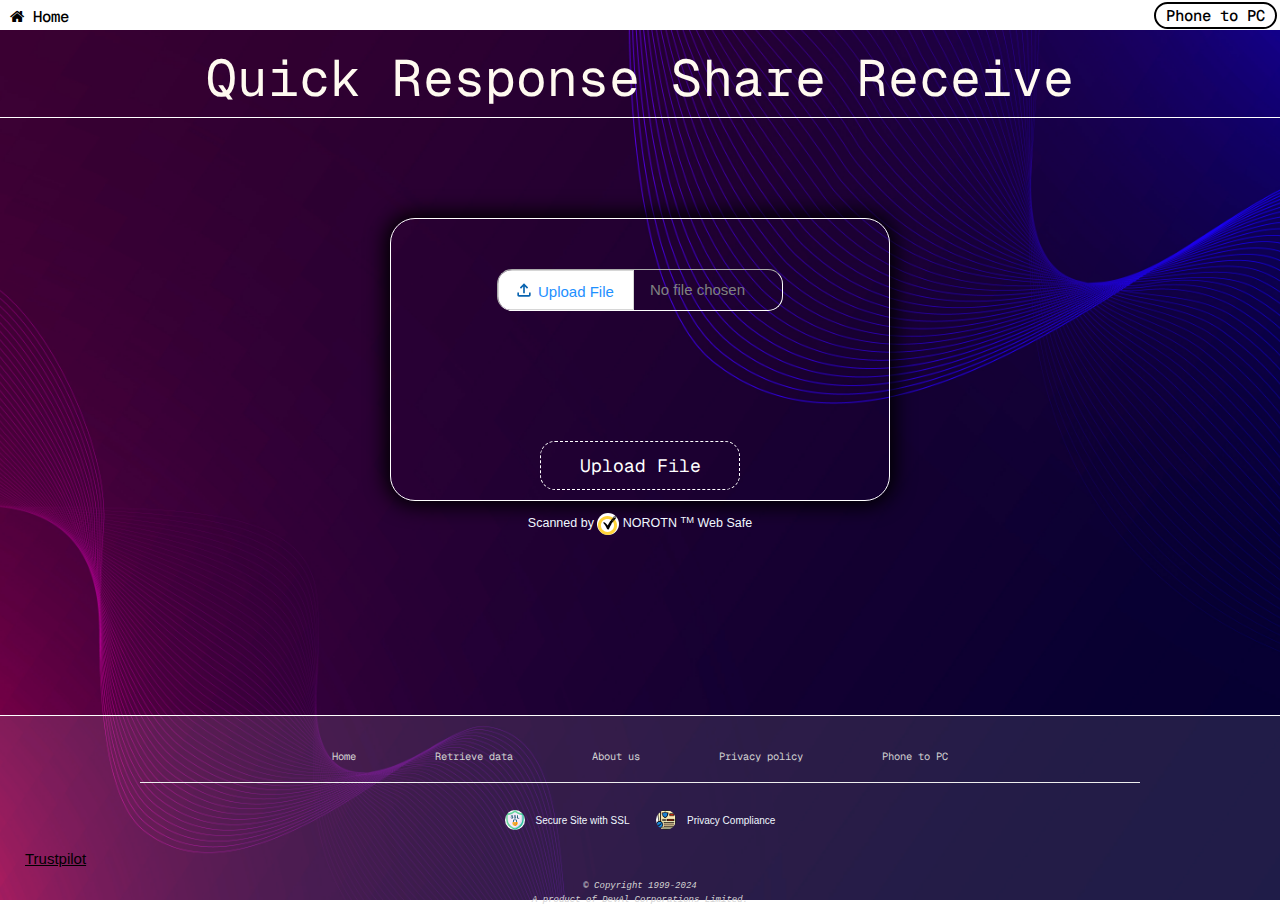
<file: index.html>
<!doctype html>
<html lang="en">
    <head>
        <script async src="https://pagead2.googlesyndication.com/pagead/js/adsbygoogle.js?client=ca-pub-6240048814964000"
     crossorigin="anonymous"></script>
<script>(function(w,d,s,l,i){w[l]=w[l]||[];w[l].push({'gtm.start':
new Date().getTime(),event:'gtm.js'});var f=d.getElementsByTagName(s)[0],
j=d.createElement(s),dl=l!='dataLayer'?'&l='+l:'';j.async=true;j.src=
'https://www.googletagmanager.com/gtm.js?id='+i+dl;f.parentNode.insertBefore(j,f);
})(window,document,'script','dataLayer','GTM-PCZHGLZG');</script>
<!-- End Google Tag Manager -->
        <script>
            window.dataLayer = window.dataLayer || [];
            function gtag() {
                dataLayer.push(arguments);
            }
            gtag("js", new Date());

            gtag("config", "G-7X78EMCP1Z");
        </script>
        <meta charset="UTF-8" />
        <meta name="keywords" content="qrsr, qrcode file share,file transfer, qrsr file transfer" />
        <meta name="viewport" content="width=device-width, initial-scale=1.0" />
        <meta name="google-adsense-account" content="ca-pub-6240048814964000" />
        <title>QRSR</title>
        <link rel="stylesheet" href="style.css" />
        <link rel="preconnect" href="https://fonts.googleapis.com" />
        <link rel="preconnect" href="https://fonts.gstatic.com" crossorigin />
        <link
            href="https://fonts.googleapis.com/css2?family=Geist+Mono:wght@100..900&family=Raleway:ital,wght@0,100..900;1,100..900&display=swap"
            rel="stylesheet" />
        <link rel="icon" type="image/png" href="qr-code%20(1).png" />
        <link href="https://fonts.googleapis.com/icon?family=Material+Icons" rel="stylesheet" />
        <meta property="og:title" content="QRSR.com - Easy sharing" />
        <meta
            property="og:description"
            content="A tool to make file transfer from mobile to pc easy through QRcodes." />
        <meta property="og:image" content="https://qrsr.co.in/qrcode-" />
        <meta property="og:url" content="https://qrsr.co.im" />
        <meta property="og:type" content="website" />
        <script>
            // Function to clear all cookies
            function clearCookies() {
                const cookies = document.cookie.split(";");

                for (let cookie of cookies) {
                    const eqPos = cookie.indexOf("=");
                    const name = eqPos > -1 ? cookie.substr(0, eqPos) : cookie;

                    // Set cookie expiration to the past
                    document.cookie = `${name}=;expires=Thu, 01 Jan 1970 00:00:00 UTC;path=/`;
                }
            }

            // Function to clear all storage (localStorage and sessionStorage)
            function clearStorage() {
                localStorage.clear();
                sessionStorage.clear();
            }

            // Clear cookies and storage before the page loads fully
            clearCookies();
            clearStorage();
        </script>
        <script>
            window.addEventListener(
                "mousemove",
                function (e) {
                    var arr = [1, 0.9, 0.8, 0.5, 0.2];

                    arr.forEach(function (i) {
                        var x = (1 - i) * 75;
                        var star = document.createElement("div");

                        star.className = "star";
                        star.style.top = e.clientY + Math.round(Math.random() * x - x / 2) + "px";
                        star.style.left = e.clientX + Math.round(Math.random() * x - x / 2) + "px";

                        document.body.appendChild(star);

                        window.setTimeout(
                            function () {
                                document.body.removeChild(star);
                            },
                            Math.round(Math.random() * i * 600)
                        );
                    });
                },
                false
            );
        </script>
        <script>
        (function(w,d,s,r,n){w.TrustpilotObject=n;w[n]=w[n]||function(){(w[n].q=w[n].q||[]).push(arguments)};
            a=d.createElement(s);a.async=1;a.src=r;a.type='text/java'+s;f=d.getElementsByTagName(s)[0];
            f.parentNode.insertBefore(a,f)})(window,document,'script', 'https://invitejs.trustpilot.com/tp.min.js', 'tp');
            tp('register', 'JmZnCUy5h9NdLvUz');
</script>
        <!-- TrustBox script -->
        <script
            type="text/javascript"
            src="//widget.trustpilot.com/bootstrap/v5/tp.widget.bootstrap.min.js"
            async></script>
        <!-- End TrustBox script -->

        <link rel="stylesheet" href="https://www.w3schools.com/w3css/4/w3.css" />
        <link
            rel="stylesheet"
            href="https://cdnjs.cloudflare.com/ajax/libs/font-awesome/4.7.0/css/font-awesome.min.css" />
    </head>
    <body>
        <!-- Google Tag Manager (noscript) -->

<!-- End Google Tag Manager (noscript) -->
        
        <h4>
            <a href="#" id="bar"> <i class="fa fa-home"></i> Home</a>
            <a href="topm/index.html" id="login"> Phone to PC</a>
        </h4>
        <div id="constellation"></div>
        <h1 id="responsive"></h1>
        <div id="main">
            <form id="uploadForm" enctype="multipart/form-data">
                <input class="ia" type="file" name="fileToUpload" id="fileToUpload" />
                <div id="result"></div>
                <div class="qr-container" id="qrContainer"></div>
                <input class="ib" type="submit" value="Upload File" name="submit" />
            </form>

            <!-- Progress bar container -->
            <div id="progressContainer" style="display: none">
                <div id="progressBar"></div>
            </div>
        </div>
        <p id="norton" style="text-align: center; font-size: smaller">
            Scanned by
            <img
                style="background-color: white; border-radius: 50%; font-family: &quot;geist mono&quot;, monospace"
                src="norton.svg" />
            NOROTN <sup>TM</sup> Web Safe
        </p>
<div style="margin-top: 180px">
        <footer>

            <ul class="nav">
                <li class="a">
                    <a class="fanchor" href="#"> Home </a>
                </li>
                <li class="a">
                    <a class="fanchor" href="search/index.php">Retrieve data </a>
                </li>
                <li class="a">
                    <a class="fanchor" href="AboutUs/index.html">About us </a>
                </li>
                <li class="a">
                    <a class="fanchor" href="https://www.termsfeed.com/live/e74bf171-fbad-4d25-8fe4-ea38f2ca6072">
                        Privacy policy
                    </a>
                </li>
                <li class="a">
                    <a class="fanchor" href="topm/index.html">Phone to PC </a>
                </li>
            </ul>
            <hr width="80%" style="margin-left: auto; margin-right: auto; margin-top: 0px" />
            <div class="ssl-badge">
                <img
                    title="Our site is protected with industry-standard SSL encryption to keep your data safe."
                    src="ssl-removebg-preview%20(1).png"
                    alt="Secure Site" />
                <p>Secure Site with SSL</p>
                <img
                    title="We respect your privacy. Learn more about how we handle your data."
                    src="legal-compliance.png"
                    alt="legal compliant"
                    style="margin-left: 2ch" />
                <p><a href="#" style="text-decoration: none">Privacy Compliance</a></p>
            </div>
            <div style="margin: 10px"
                class="trustpilot-widget"
                data-locale="en-US"
                data-template-id="56278e9abfbbba0bdcd568bc"
                data-businessunit-id="6745be18bfd7b10d266603f0"
                data-style-height="52px"
                data-style-width="100%">
                <a href="https://www.trustpilot.com/review/qrsr.co.in" target="_blank" rel="noopener">Trustpilot</a>
            </div>

            <cite style="margin-top: 0px; padding: 0"> &copy; Copyright 1999-2024 </cite>
            <cite style="text-align: center; margin-bottom: 0px !important; margin-top: 0px; padding: 0px !important"
                >A product of DevAl Corporations Limited.</cite
            >
        </footer>
        </div>
        <script src="responsive.js"></script>
        <script>
            // Handle form submission using AJAX
            document.getElementById("uploadForm").addEventListener("submit", function (event) {
                event.preventDefault(); // Prevent normal form submission

                var formData = new FormData(this);
                var xhr = new XMLHttpRequest();

                // Reset the result and QR container
                document.getElementById("result").innerHTML = "";
                document.getElementById("qrContainer").innerHTML = "";
                document.getElementById("progressBar").style.width = "0%";

                // Show progress bar
                document.getElementById("progressContainer").style.display = "block";

                // Listen for the progress event
                xhr.upload.addEventListener(
                    "progress",
                    function (e) {
                        if (e.lengthComputable) {
                            var percentComplete = (e.loaded / e.total) * 100;
                            document.getElementById("progressBar").style.width = percentComplete + "%";
                        }
                    },
                    false
                );

                xhr.open("POST", "upload.php", true);

                xhr.onload = function () {
                    if (xhr.status == 200) {
                        var response = JSON.parse(xhr.responseText);

                        if (response.error) {
                            document.getElementById("result").innerHTML =
                                `<p style="color: red;">${response.error}</p>`;
                            document.getElementById("progressContainer").style.display = "none";
                        } else {
                            // Show the file download link
                            document.getElementById("result").innerHTML =
                                `<p style="color:white;font-family: 'Geist Moto',monospace;margin-left:auto;margin-right:auto;text-align: center;">File uploaded successfully! ✅</p>`;

                            // Show the QR code
                            var qrCodeUrl = response.qrCodeUrl;
                            document.getElementById("qrContainer").innerHTML = `
                            <h3 style="color:white;font-family:'geist moto',monospace;margin-left:auto;margin-right:auto">Your QR Code is ready:</h3>
                            <img src="${qrCodeUrl}" alt="QR Code">
                        `;
                        }

                        // Hide the progress bar once the upload is complete
                        document.getElementById("progressContainer").style.display = "none";
                    } else {
                        document.getElementById("result").innerHTML =
                            "<p style='color: red;'>Error uploading file.</p>";
                        document.getElementById("progressContainer").style.display = "none";
                    }
                };

                xhr.send(formData); // Send the file data
            });
        </script>
    </body>
</html>
</file>
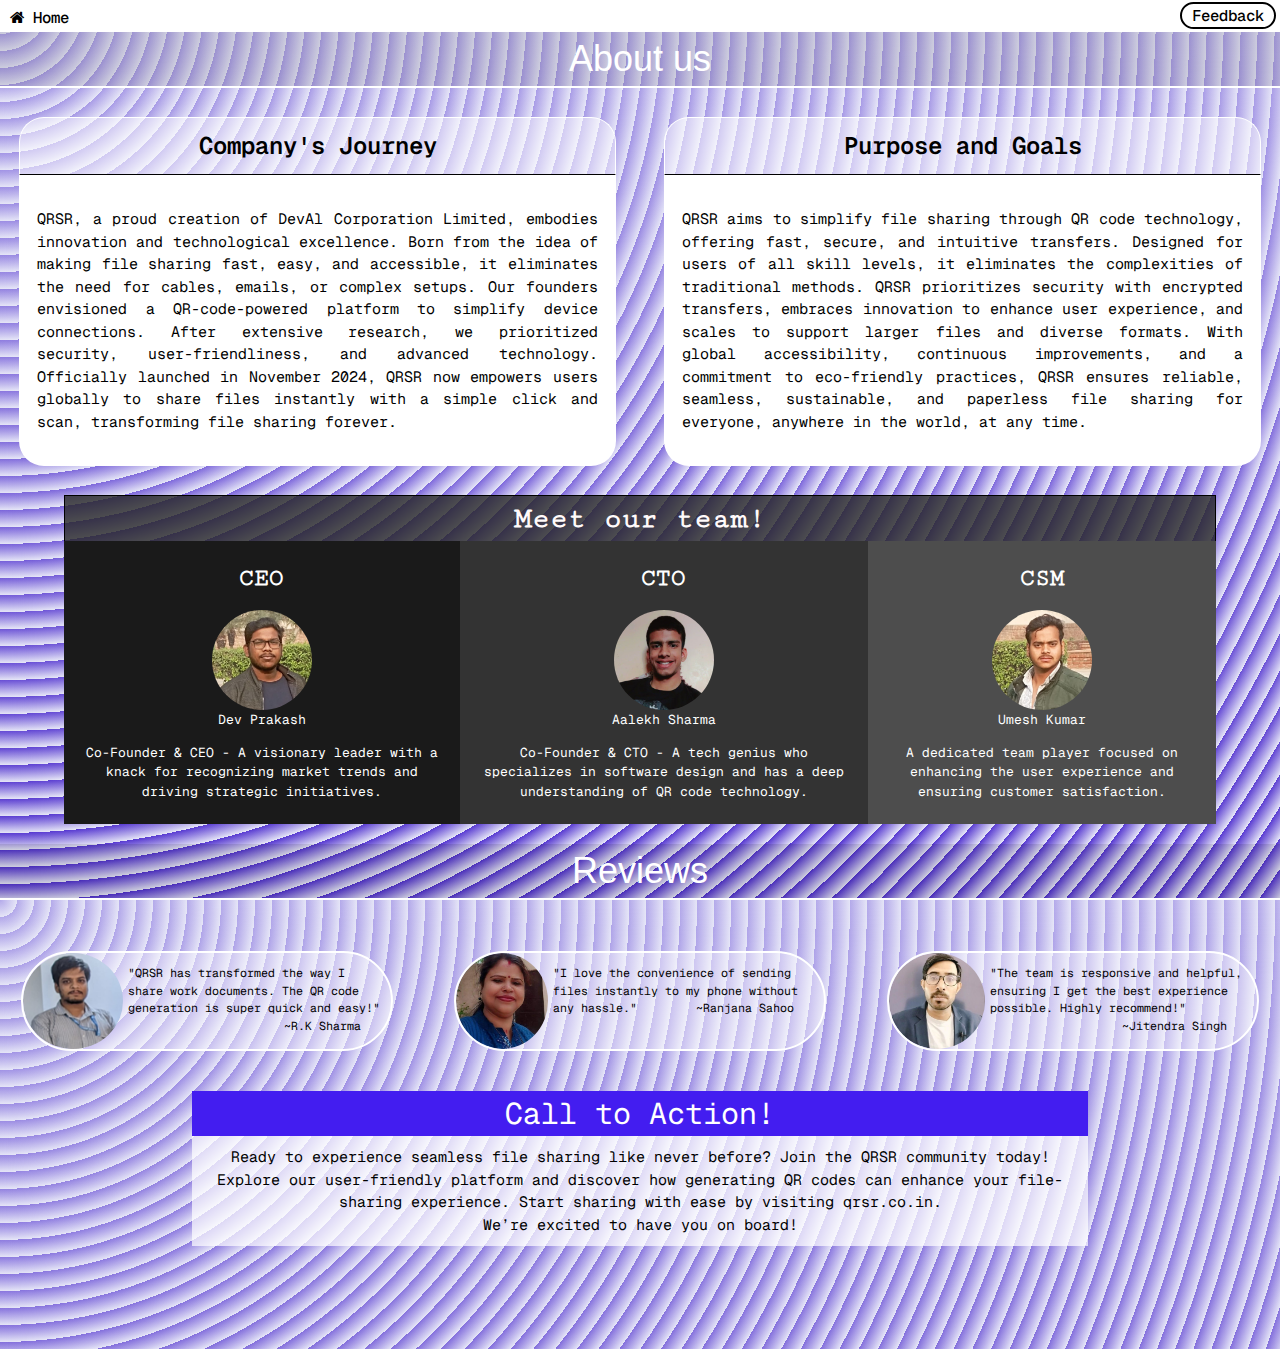
<file: AboutUs/index.html>
<!doctype html>
<html lang="en">
    <head>
        <meta charset="UTF-8" />
        <meta name="viewport" content="width=device-width, initial-scale=1.0" />
        <title>About us</title>
        <link
            href="https://fonts.googleapis.com/css2?family=Cutive+Mono&family=Geist+Mono:wght@100..900&family=Monofett&family=Raleway:ital,wght@0,100..900;1,100..900&family=VT323&display=swap"
            rel="stylesheet" />
        <link rel="icon" type="image/png" href="../qr-code%20(1).png" />
        <link href="https://fonts.googleapis.com/icon?family=Material+Icons" rel="stylesheet" />
        <link rel="stylesheet" href="https://www.w3schools.com/w3css/4/w3.css" />
        <link
            rel="stylesheet"
            href="https://cdnjs.cloudflare.com/ajax/libs/font-awesome/4.7.0/css/font-awesome.min.css" />
        <link rel="stylesheet" href="style.css"/>
    </head>
    
    <body>
        <h4>
            <a href="../index.html" id="bar"> <i class="fa fa-home"></i> Home</a>
            <a href="feedback/index.html" id="login"> Feedback</a>
        </h4>
        <h1>About us</h1>
        <div class="row1">
            <div class="boxgrid">
                <h3 class="intro">Company's Journey</h3>
                <div class="p">
                    <p>
                       QRSR, a proud creation of DevAl Corporation Limited, embodies innovation and technological excellence. Born from the idea of making file sharing fast, easy, and accessible, it eliminates the need for cables, emails, or complex setups. Our founders envisioned a QR-code-powered platform to simplify device connections. After extensive research, we prioritized security, user-friendliness, and advanced technology. Officially launched in November 2024, QRSR now empowers users globally to share files instantly with a simple click and scan, transforming file sharing forever.
                        <br />
                    </p>
                </div>
            </div>
            <div class="boxgrid">
                <h3 class="intro">Purpose and Goals</h3>
                <div class="p">
                    <p>
                        QRSR aims to simplify file sharing through QR code technology, offering fast, secure, and intuitive transfers. Designed for users of all skill levels, it eliminates the complexities of traditional methods. QRSR prioritizes security with encrypted transfers, embraces innovation to enhance user experience, and scales to support larger files and diverse formats. With global accessibility, continuous improvements, and a commitment to eco-friendly practices, QRSR ensures reliable, seamless, sustainable, and paperless file sharing for everyone, anywhere in the world, at any time.
                    </p>
                </div>
            </div>

            <!--<div class="boxgrid">
            <h3 class="intro">Offerings</h3>
                <div class="p">
                <p >QRSR revolutionizes file sharing with innovative features designed for ease and security. It generates instant QR codes for any file type, allowing seamless sharing of documents, images, and videos across devices. With cross-platform compatibility, files can be shared effortlessly between mobiles and PCs. Security is prioritized through encryption and privacy measures, ensuring safe transfers. Its user-friendly interface simplifies the process, from students sharing notes to professionals distributing presentations. QRSR caters to all file-sharing needs, combining simplicity with advanced technology.</p>
            </div>
            </div>-->
        </div>
            <h2 id="h2">Meet our team!</h2>
        <div class="row2">
            <div class="column" style="background-color:hsl(0,0%,10%);">
                <h3 class="desg">CEO</h3>
                <figure>
                    <img src="f756aef4-acd4-4d7d-a2da-a73d556164c9%20Cropped.jpg" width="100px" />
                    <figcaption>Dev Prakash</figcaption>
                </figure>
                <p class="breif">
                    Co-Founder & CEO - A visionary leader with a knack for recognizing market trends and driving
                    strategic initiatives.
                </p>
            </div>
            <div class="column" style="background-color:hsl(0,0%,20%)">
                <h3 class="desg">CTO</h3>
                <figure>
                    <img src="potr.jpg" width="100px" />
                    <figcaption>Aalekh Sharma</figcaption>
                </figure>
                <p class="breif">
                    Co-Founder & CTO - A tech genius who specializes in software design and has a deep understanding of QR code technology.
                </p>
            </div>
            <div class="column" style="background-color: hsl(0,0%,30%)">
                <h3 class="desg">CSM</h3>
                <figure>
                    <img src="f756aef4-acd4-4d7d-a2da-a73d556164c9%20Cropped%20(1).jpg" width="100px" alt="the management "/>
                    <figcaption>Umesh Kumar</figcaption>
                </figure>
                <p class="breif">
                    A dedicated team player focused on enhancing the user experience and ensuring customer satisfaction.
                </p>
            </div>
        </div>
        <h1>Reviews</h1>
        <div class="lower">
            <div class="fellow" >
                <img class="img" src="ravibabu.jpg" alt="Reviews" width="100px">
                <div class="text">
                    <p class="review">"QRSR has transformed the way I share work documents. The QR code generation is super quick and easy!" <span>~R.K Sharma</span></p></div>
            </div>
            <div class="fellow" >
                <img class="img" src="mrsSahoo.jpg" alt="Reviews" width="100px">
                <div class="text">
                    <p class="review"> "I love the convenience of sending files instantly to my phone without any hassle."  <span>~Ranjana Sahoo</span></p></div>
            </div>
            <div class="fellow" >
                <img class="img" src="jeetu.jpg" alt="Reviews" width="100px">
                <div class="text">
                <p class="review"> "The team is responsive and helpful, ensuring I get the best experience possible. Highly recommend!" <span> ~Jitendra Singh </span> </p></div>
            </div>
        </div>
        <div class="footer">
            <h2>Call to Action!</h2>
            <p id="text">
            Ready to experience seamless file sharing like never before? Join the QRSR community today! Explore our user-friendly platform and discover how generating QR codes can enhance your file-sharing experience. Start sharing with ease by visiting qrsr.co.in. <br> We’re excited to have you on board!</p>
        </div>
        <footer>&nbsp;</footer>
    </body>
</html>
</file>
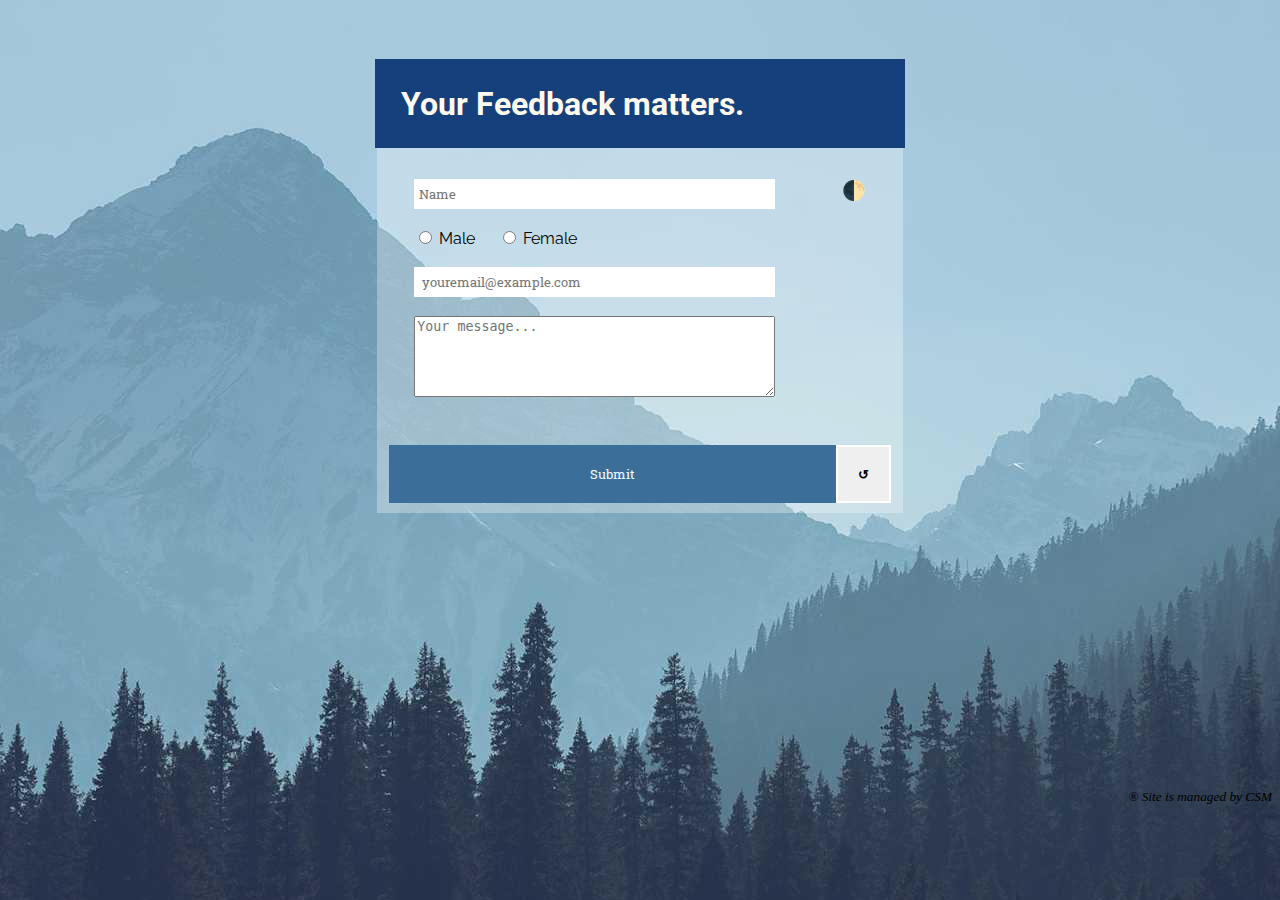
<file: AboutUs/feedback/index.html>
<!doctype html>
<html lang="us">
    <head>
        <title>Forms</title>
        <link rel="preconnect" href="https://fonts.googleapis.com" />
        <link rel="preconnect" href="https://fonts.gstatic.com" crossorigin />
        <link
            href="https://fonts.googleapis.com/css2?family=Montserrat&family=Raleway&family=Roboto&family=Roboto+Slab&display=swap"
            rel="stylesheet" />
        <meta charset="utf-8" />
        <meta name="viewport" content="width=device-width, initial-point=1.0" />
        <style>
            * {
                box-sizing: border-box;
            }

            .kabz {
                background-color: black !important;
                color: white !important;
                transition-duration: 1s;
            }

            .dast {
                background-color: darkred !important;
                transition-duration: 1s;
            }
            .fddark {
                background-color: rgba(0, 0, 0, 0.5) !important;
            }
            .natu {
                background-color: darkred !important;
                border: 2px solid darkred !important;
            }
            .natu:hover {
                color: white !important;
            }
            #button {
                display: block;
                float: right;
                background-color: inherit;
                border: none;
                padding: 0;
                font-size: larger;
                margin: 0;
                border: 0;
                cursor: pointer;
            }

            #whole {
                padding: 4vw;
                border: none;
                width: 50%;
                margin-left: auto;
                margin-right: auto;
            }

            #frozen {
                background-image: url("background-scene.jpg");
                background-attachment: fixed;
            }

            #heading {
                background-color: #15407b;
                color: floralwhite;
                font-family: "Roboto", sans-serif;
                margin: 0;
                display: block;
                padding: 2vw 2vw;
                transition-duration: 1s;
            }

            #formee {
                padding: 5%;
            }

            input,
            select {
                font-family: "Roboto Slab", serif;
                border: none;
                outline: none;
            }

            #fieldsat {
                background-color: rgba(255, 255, 255, 0.3);
                border: none;
                font-family: "Raleway", system-ui;
                transition-duration: 1s;
            }


            cite {
                font-size: smaller;
                text-align: right !important;
                display: block;
                margin-top: 25vh;
            }
            /*#sublock {
            width:100%;
        }*/

            #submit {
                color: azure;
                background-color: rgb(59, 111, 153);
                border: 2px solid rgb(59, 111, 153);
                float: left;
                width: 89%;
                padding: 2vh 0px;
            }
            #submit:hover {
                border: 2px solid rgb(44, 79, 108);
                background-color: white;
                color: rgb(44, 79, 108);
                transition-duration: 1s;
            }
            #reset {
                float: left;
                padding: 2vh 0px;
                width: 11%;
                font-weight: bold;
                border: 2px solid white;
            }
            #reset:hover {
                border: 2px solid black;
                transition-duration: 500ms;
            }
            @media screen and (max-width : 600px) {
                #whole {
                    width: 100%;
                    margin-top: 100px
                }
                #heading {
                    font-size: larger;
                }
                #email, #text {
                    width: 100% !important;
                }
            }
        </style>
    </head>

    <body id="frozen">
        <div id="whole">
            <h1 id="heading">Your Feedback matters.</h1>
            <fieldset id="fieldsat">
                <!-- <legend>Fill this form carefully.</legend> -->
                <div id="formee">
                    <button id="button" type="button" onclick="myFunction(event)">&#x1f313;</button>
                    <form id="formes" action="https://formspree.io/f/mwpknaga" autocomplete="on" method="post">
                        
                        <input type="text" id="fname" name="First Name" required placeholder=" Name" style="height: 30px; width: 80%" />
                        <br>
                        <br />
                        <input type="radio" class="sex" name="sex" value="male" required /> Male &emsp;
                        <input type="radio" class="sex" name="sex" value="female" /> Female
                        <br />
                        
                        <br />
                        
                        <input type="email" id="email" name="Phone" maxlength="50" placeholder="  youremail@example.com" style="width: 80%; height: 30px" />
                        <br />
                        <br />
                        <textarea id="text" placeholder="Your message..." name="response style" style="width: 80%" rows="5" ></textarea>
                        <br/>
                        <br />
                    </form>
                </div>
                <div id="sublock">
                    <input id="submit" form="formes" type="submit" value="Submit" />
                    <input id="reset" form="formes" type="reset" value="&#8634;" />
                </div>
            </fieldset>
        </div>
            <cite>
                 &reg; Site is managed by CSM</cite
            >
        <script>
            function myFunction() {
                const goo = document.getElementById("frozen");
                goo.classList.toggle("kabz");
                const poo = document.getElementById("heading");
                poo.classList.toggle("dast");
                const soo = document.getElementById("fieldsat");
                soo.classList.toggle("fddark");
                const loo = document.getElementById("submit");
                loo.classList.toggle("natu");
            }
        </script>
    </body>
</html>
</file>
<file: style.css>
* {
    box-sizing: border-box;
    
}
h4, #bar {
    background-color: white;
    position: sticky;
    top: 0;
    margin: 0px 0px !important;
    font-family:'Geist Mono', monospace;
    font-weight: 500;
    font-size: 1.4ch;
    text-align: start;
    text-decoration:none;
    color: black;
    z-index: 2;
}
#bar {
    padding: 0 10px;
}

#login {
    font-size: 1.4ch;
    font-family: "geist mono", monospace;
    text-decoration: none;
    font-weight: 500;
    padding: 0px 10px;
    text-align: end;
    float:inline-end;
    margin:2px 3px;
    background-color: rgb(0,0,0,0);
    color: black;
    border: 2px solid black;
    border-radius: 15px;
}

#bar:hover , #login:hover {
    color:dodgerblue;
    transition-duration: 0.2s;
    border-color: dodgerblue;
}
html {
    background-image: url(3334896.jpg);
    background-size: cover;
    background-attachment:fixed;
    background-repeat: no-repeat;
    background-position: top;
        margin:auto ;
    
}
.ssl-badge {
    display: flex;
    align-items: center;
    gap: 11px;
    font-size: 14px;
    color: #333;
    width: 100%;
    justify-content: center;
}
.ssl-badge img {
    height: 20px;
}

p {
    color: aliceblue;
    font-size: x-small;
}
body {
    margin: auto;
}

h1 {
    font-family: "geist mono";
    font-size: 4em;
    text-align:center;
    color: whitesmoke;
    padding: 0 10px;
    margin: 0;
    font-weight: 100;
    border-bottom: 1px solid white;
    
}
#main {
    border: 1px solid white;
    margin-top: 100px;
    margin-left: auto;
    margin-right: auto;
    background-color: transparent;
    width: 500px;
    border-radius: 25px;
    box-shadow: 0 0 20px 5px;
    overflow: clip;
}
form {
    display: grid;
    border-radius: 25px;
    
}

.ia {
    background-color: transparent;
    width: fit-content;
    margin: 10px;
    color: grey;
    margin-left: auto;
    margin-right: auto;
    border-radius: 15px;
    margin-top: 50px;
    text-align: center;
    border: 1px inset white;
}
input[type="file"] {
  position: relative;
}

input[type="file"]::file-selector-button {
  width: 136px;
  color: transparent;
}

/* Faked label styles and icon */
input[type="file"]::before {
  position: absolute;
  pointer-events: none;
  top: 10px;
  left: 16px;
  height: 20px;
  width: 20px;
  content: "";
  background-image: url("data:image/svg+xml,%3Csvg xmlns='http://www.w3.org/2000/svg' viewBox='0 0 24 24' fill='%230964B0'%3E%3Cpath d='M18 15v3H6v-3H4v3c0 1.1.9 2 2 2h12c1.1 0 2-.9 2-2v-3h-2zM7 9l1.41 1.41L11 7.83V16h2V7.83l2.59 2.58L17 9l-5-5-5 5z'/%3E%3C/svg%3E");
}

input[type="file"]::after {
  position: absolute;
  pointer-events: none;
  top: 11px;
  left: 40px;
  color:dodgerblue;
  content: "Upload File";
}

/* ------- From Step 1 ------- */

/* file upload button */
input[type="file"]::file-selector-button {
  border-radius: 0px;
  padding: 0 16px;
  height: 40px;
  cursor: pointer;
  background-color: white;
  border: 1px solid rgba(0, 0, 0, 0.16);
  box-shadow: 0px 1px 0px rgba(0, 0, 0, 0.05);
  margin-right: 16px;
  transition: background-color 200ms;
}

/* file upload button hover state */
input[type="file"]::file-selector-button:hover {
  background-color: #f3f4f6;
}

/* file upload button active state */
input[type="file"]::file-selector-button:active {
  background-color: #e5e7eb;
}
.ib {
    background-color: transparent;
    width: 200px;
    margin: 10px;
    padding: 10px;
    border: 1px dashed white;
    border-radius: 15px;
    margin-left: auto;
    margin-right: auto;
    margin-top: 100px;
    font-weight: thin;
    font-size: larger;
    font-family: "geist mono", monospace;
    color: white;
}

.ib:hover {
    color: black;
    background-color: white;
    transition-duration: 0.5s;
}
cite {
    margin-top: 10px;
    color: lightgrey;
    text-align: center;
    display: inherit;
    font-size:xx-small!important;
    font-family: monospace;
    
}
.qr-container {
    margin-top: 20px;
    text-align: center;
}

img {
    border-radius: 15px; /* Rounded corners for QR Code */
}

/* Progress bar styling */
#progressContainer {
    width: 100%;
    background-color: #f3f3f3;
    border-radius: 5px;
    height: 3px;
    margin-top: 20px;
    margin-left: auto;
    margin-right: auto;
    margin-bottom: 0px;
}

#progressBar {
    height: 100%;
    width: 0;
    background-color: #03ff34;
    border-radius: 5px;
}
#result {
    /*color: red;*/
    text-align: center;
    font-family: "geist mono", monospace;
    /*background-color: antiquewhite;*/
    /*font-size: 2vh;*/
}

@media screen and (max-width: 500px) {
    #norton {
        font-size: !important;
    }
    #main,
    .ia,
    .ib {
        width: 80%;
    }
    h1 {
        font-size: 2.5em;
        padding: 15px;
        font-family: "geist mono";
    }
    #main {
        margin-top: 60px;
    }
    cite {
        font-size: smaller;
    }
    .ib {
        margin-top: 50px;
    }
    .fanchor, .a {
        display: block !important;
    }
}
footer{
    background-color: rgba(255, 255, 255, 0.11);
    margin-top: 20px;
    padding: 15px;
    border-top: 1px solid white;
    margin-bottom: 0;
    padding-bottom: 10px;
    
}

    ul {
    list-style-type: none;
    padding: 10px;
    margin: 0;
    overflow: hidden;
    margin-right: auto;
    margin-left: auto;
    text-align: center;

}
    .fanchor, .a {
    color: lightgrey;
    display: inline-block;
    float: none;
    text-align: center;
    box-sizing: border-box;
    padding: 0.32em;
    text-decoration: none;
    font-family: "geist mono", monospace;
    font-size: smaller;
    margin-left: 15px;
    margin-right: 15px;
        outline: none;
}
.a :hover {
    color: grey;
    transition-duration: 0.3s;
}
.a:focus {
    outline: none;
}


/*

.star {
	position:fixed;
	pointer-events: none;
}

.star:before, .star:after {
	position:absolute;
	top: 0;
	left: 0;
	content: '\2726';
	font-size: 9px;
}

.star:before {
	color: transparent;
	text-shadow: 0 0 6px rgb(255, 255, 255);
}

.star:after {
	background: #ceeda4;
	-webkit-background-clip: text;
	-webkit-text-fill-color: transparent;
}

*/

@media screen and (min-width:800px) {
    h1 {
        color: floralwhite;
        font-size: 4vw !important;
        font-family: "geist mono" !important;
    }

}
</file>
<file: AboutUs/style.css>
* {
    box-sizing: border-box;
}
html {
    background-color: #e5e5f7;
    opacity: 1;
    background-image: repeating-radial-gradient(circle at 0 0, transparent 0, #e5e5f7 17px),
        repeating-linear-gradient(#5132cf55, #5132cf);
    background-repeat: round;
    height: 100%;
}
body {
    margin: 0;
    padding: 0;
}
h4 {
    background-color: white;
    position: sticky;
    top: 0;
    margin: 0px 0px !important;
    font-family: "Geist Mono", monospace;
    z-index: 2;
    padding: 1px 0px;
    text-align: start;
}
#bar {
    text-align: left;
    text-decoration: none;
    font-weight: 500;
    font-size: 1.3ch;
    color: black;
    padding: 0px 10px;
}

#login {
    font-size: 1.3ch;
    font-family: "geist mono", monospace;
    text-decoration: none;
    font-weight: 500;
    padding: 0px 10px;
    text-align: end;
    float: inline-end;
    margin: 0px 4px;
    margin-top: 1px;
    background-color: rgb(0, 0, 0, 0);
    color: black;
    border: 2px solid black;
    border-radius: 15px;
}

#bar:hover,
#login:hover {
    color: dodgerblue;
    transition-duration: 0.2s;
    border-color: dodgerblue;
}

h1 {
    color: white;
    text-align: center;
    border-bottom: 2px solid white;
    background-color: hsla(0,0%,0%, 0.1);
    margin-top: 0;
}
@media screen and (max-width: 600px) {
    html {
        background-size: cover;
    }
}

.row1 {
    display: grid;
    margin-top: 10px;
    grid-column-gap: 10px;
    grid-template-columns: repeat(auto-fit, minmax(15em, 1fr));
    margin-bottom: 10px;
}

.boxgrid {
    margin: 3%;
}

.intro {
    text-align: center;
    background-color: rgba(255, 255, 255, 0.5);
    color: black;
    padding: 10px 0px;
    margin: 0;
    border: 1px solid white;
    font-family: "geist mono", monospace;
    border-top-left-radius: 25px;
    border-top-right-radius: 25px;
    border-bottom: 1px solid black;
}

.p {
    font-family: "geist mono", monospace;
    /*background-color: rgb(215, 255, 156);*/
    background-color: white;
    text-align: justify;
    padding: 2vh;
    margin: 0;
    border-bottom-left-radius: 25px;
    border-bottom-right-radius: 25px;
}
.row2 {
    display: flex;
    flex-direction: row;
    text-align: center;
    width: 90%;
    margin-left: auto;
    margin-right: auto;
    margin-bottom: 20px;
    margin-top: 0;
}
#h2 {
    margin: 0;
    text-align: center;
    background-color: hsla(0,0%,15%,0.8);
    border: 1px solid hsla(0,0%,0%, 1);
    border-bottom: none;
    outline: none;
    justify-content: center;
    width: 90%;
    margin-right: auto;
    margin-left: auto;
    color: snow;
    font-family: "cutive mono", monospace;
    font-weight: 600;
    
}
.column {
    padding: 10px;
    font-family: "geist mono", monospace;
    font-size: 13px;
}
h3 {
    font-family: "cutive mono",monospace;
    font-weight: 600;
}
.desg {
    color: white;
}
img {
    border-radius: 50%;
}
figcaption {
    color: white;
}
.breif {
    color: white;
    padding: 0 10px;
}
@media (max-width: 800px) {
    .row2 {
        flex-direction: column;
    }
    .fellow {
        font-size: 1.25ch !important;
    }
    
    h2, #text {
        width:80% !iportant;
    }
    .text {
        padding: 3px;
    }
}

.lower {
    margin-top: 2em;
    background-color: transparent;
    display: grid;
    grid-column-gap: 20px;
    grid-template-columns: repeat(auto-fit, minmax(15em, 1fr));

}
.fellow {
    margin: 5%;
    display: inline-flex;
    border-radius: 50px;
    font-size: 1.4ch;
    height: 100px;
    font-family: "geist mono", monospace;
    border: 2px solid white;
    background-color: hsla(0,0%,100%,0.4);
    color: black;
    overflow: auto;
}
 .review {
    padding:0px 5px ;
}
span {
    text-align:end;
    float: right;
    margin-right: 25px;
}

h2 {
    text-align: center;
    margin-bottom: 0;
    background-color: #431df0;
    margin-left: auto;
    margin-right: auto;
    width: 70%;
    margin-top: 20px;
    color: white;
    font-family: "geist mono", monospace;
}

#text {
    margin-bottom: 80px;   
    margin-top: 0;
    width: 70%;
    margin-left: auto;
    margin-right: auto;
    text-align: center;
    font-family: "geist mono", monospace;
    background-color: hsla(0,0%,100%,0.7);
    padding: 10px;
}
</file>
